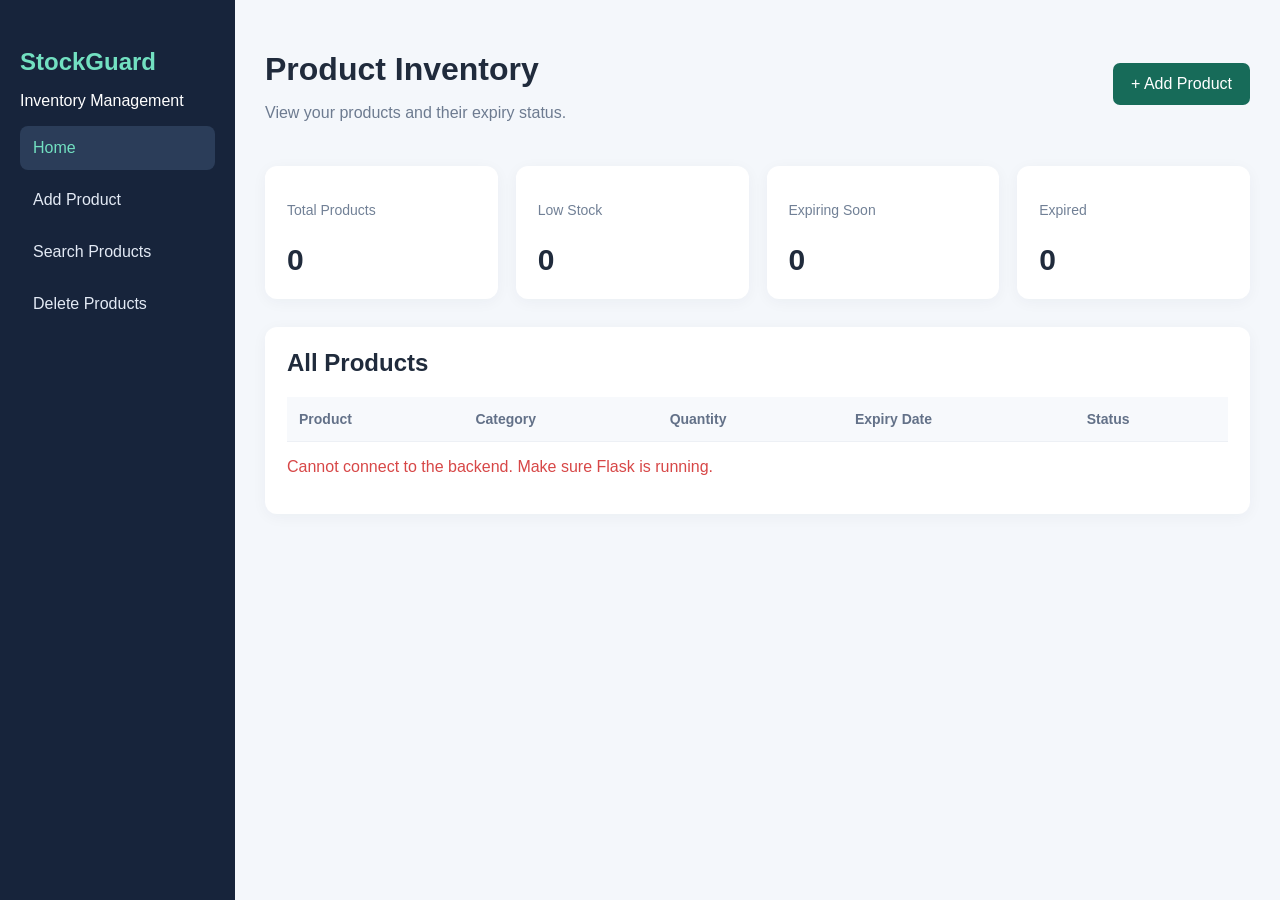
<file: frontend/index.html>
<!DOCTYPE html>
<html lang="en">
<head>
    <meta charset="UTF-8">
    <meta name="viewport" content="width=device-width, initial-scale=1.0">
    <title>StockGuard | Home</title>
    <link rel="stylesheet" href="style.css">
</head>
<body data-page="home">
    <aside class="sidebar">
        <h2>StockGuard</h2>
        <p>Inventory Management</p>
        <nav>
            <a class="active" href="index.html">Home</a>
            <a href="add-product.html">Add Product</a>
            <a href="search.html">Search Products</a>
            <a href="delete.html">Delete Products</a>
        </nav>
    </aside>

    <main class="main-content">
        <header>
            <div>
                <h1>Product Inventory</h1>
                <p>View your products and their expiry status.</p>
            </div>
            <a class="button-link" href="add-product.html">+ Add Product</a>
        </header>

        <section class="stats">
            <div class="stat-card">
                <p>Total Products</p>
                <h2 id="totalProducts">0</h2>
            </div>
            <div class="stat-card">
                <p>Low Stock</p>
                <h2 id="lowStock">0</h2>
            </div>
            <div class="stat-card">
                <p>Expiring Soon</p>
                <h2 id="expiringSoon">0</h2>
            </div>
            <div class="stat-card">
                <p>Expired</p>
                <h2 id="expiredProducts">0</h2>
            </div>
        </section>

        <section class="panel">
            <h2>All Products</h2>
            <div class="table-wrapper">
                <table>
                    <thead>
                        <tr>
                            <th>Product</th>
                            <th>Category</th>
                            <th>Quantity</th>
                            <th>Expiry Date</th>
                            <th>Status</th>
                        </tr>
                    </thead>
                    <tbody id="inventoryBody"></tbody>
                </table>
            </div>
            <p id="message" role="status"></p>
        </section>
    </main>

    <script src="script.js"></script>
</body>
</html>
</file>
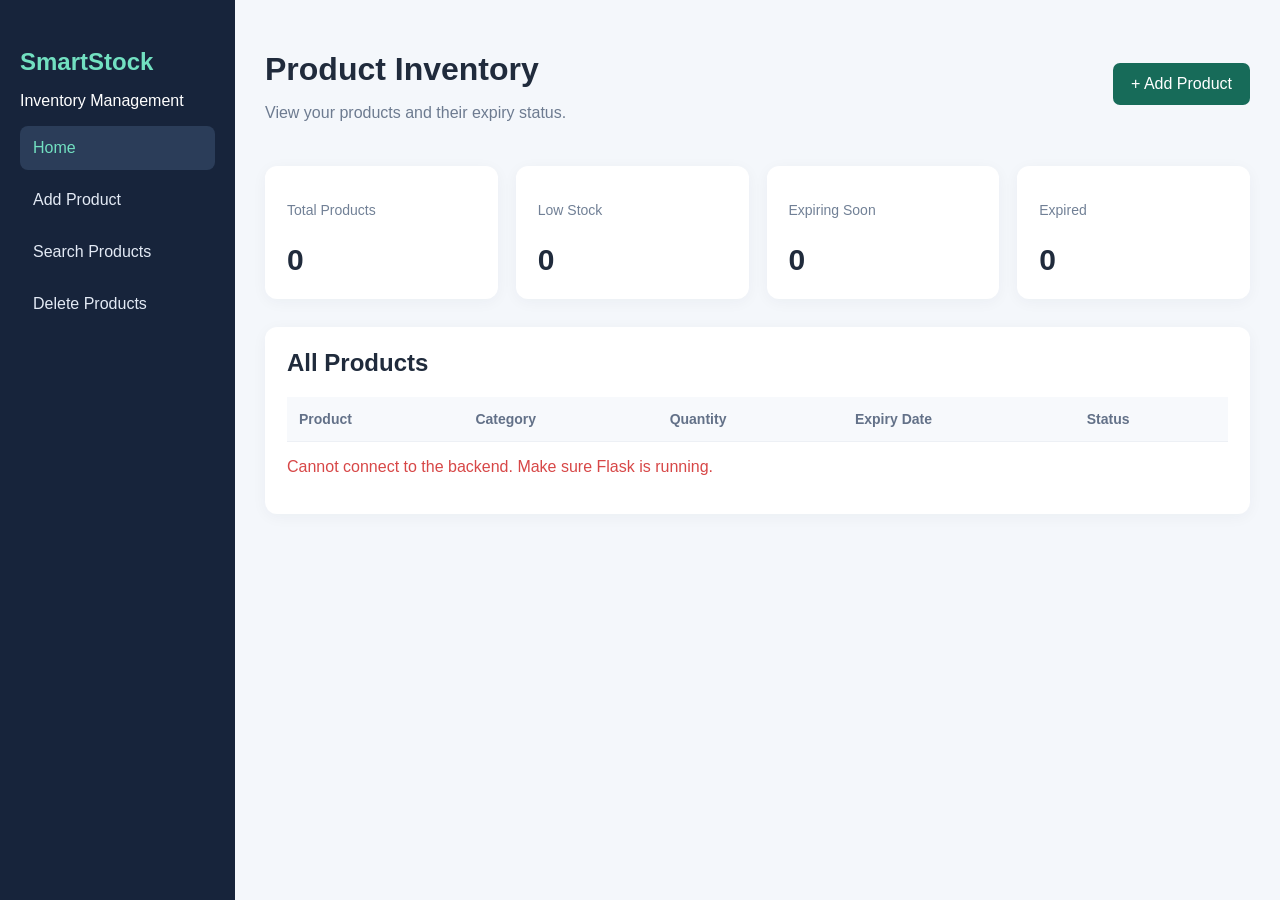
<file: frontened/index.html>
<!DOCTYPE html>
<html lang="en">
<head>
    <meta charset="UTF-8">
    <meta name="viewport" content="width=device-width, initial-scale=1.0">
    <title>SmartStock | Home</title>
    <link rel="stylesheet" href="style.css">
</head>
<body data-page="home">
    <aside class="sidebar">
        <h2>SmartStock</h2>
        <p>Inventory Management</p>
        <nav>
            <a class="active" href="index.html">Home</a>
            <a href="add-product.html">Add Product</a>
            <a href="search.html">Search Products</a>
            <a href="delete.html">Delete Products</a>
        </nav>
    </aside>

    <main class="main-content">
        <header>
            <div>
                <h1>Product Inventory</h1>
                <p>View your products and their expiry status.</p>
            </div>
            <a class="button-link" href="add-product.html">+ Add Product</a>
        </header>

        <section class="stats">
            <div class="stat-card">
                <p>Total Products</p>
                <h2 id="totalProducts">0</h2>
            </div>
            <div class="stat-card">
                <p>Low Stock</p>
                <h2 id="lowStock">0</h2>
            </div>
            <div class="stat-card">
                <p>Expiring Soon</p>
                <h2 id="expiringSoon">0</h2>
            </div>
            <div class="stat-card">
                <p>Expired</p>
                <h2 id="expiredProducts">0</h2>
            </div>
        </section>

        <section class="panel">
            <h2>All Products</h2>
            <div class="table-wrapper">
                <table>
                    <thead>
                        <tr>
                            <th>Product</th>
                            <th>Category</th>
                            <th>Quantity</th>
                            <th>Expiry Date</th>
                            <th>Status</th>
                        </tr>
                    </thead>
                    <tbody id="inventoryBody"></tbody>
                </table>
            </div>
            <p id="message" role="status"></p>
        </section>
    </main>

    <script src="script.js"></script>
</body>
</html>
</file>
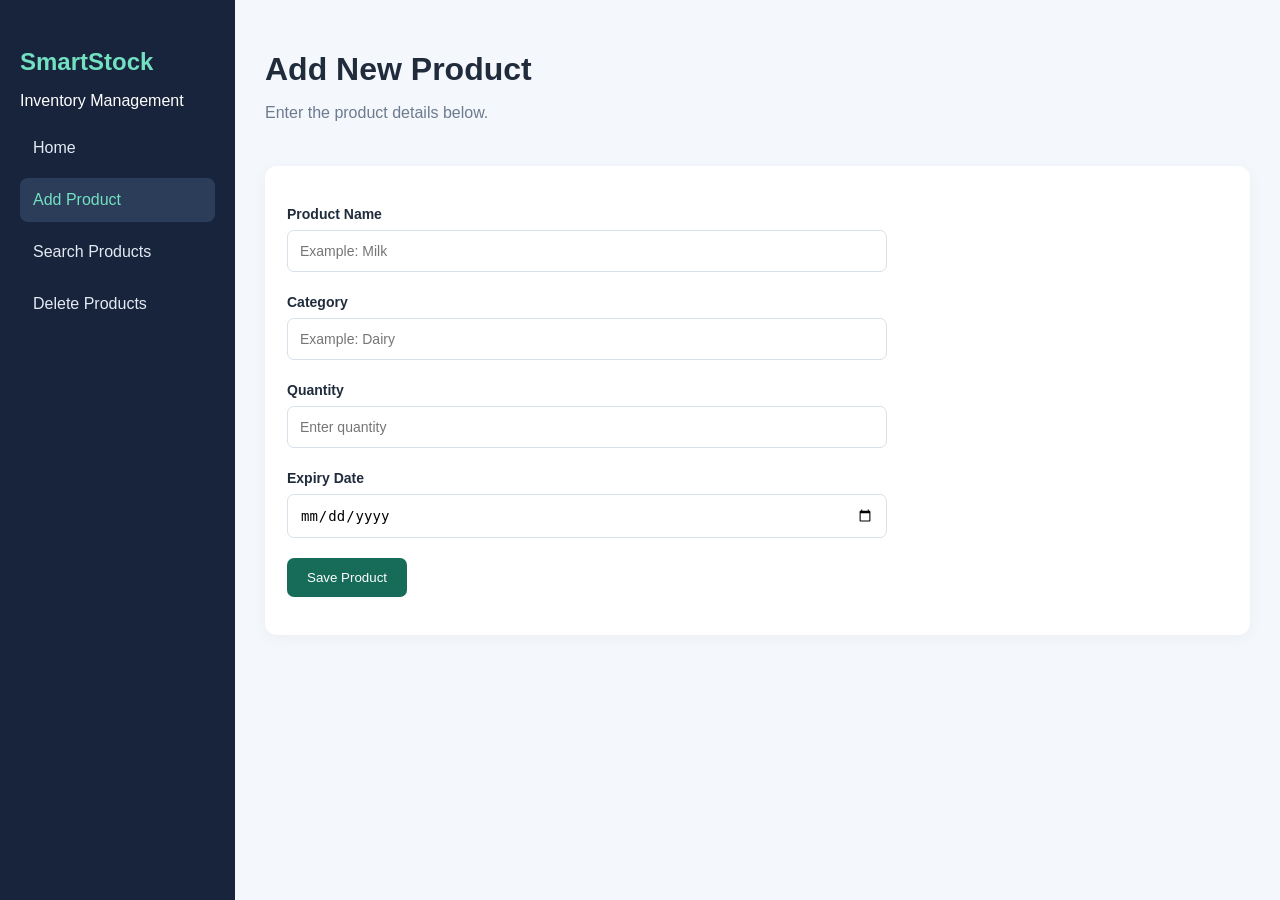
<file: frontend/add-product.html>
<!DOCTYPE html>
<html lang="en">
<head>
    <meta charset="UTF-8">
    <meta name="viewport" content="width=device-width, initial-scale=1.0">
    <title>SmartStock | Add Product</title>
    <link rel="stylesheet" href="style.css">
</head>
<body data-page="add">
    <aside class="sidebar">
        <h2>SmartStock</h2>
        <p>Inventory Management</p>
        <nav>
            <a href="index.html">Home</a>
            <a class="active" href="add-product.html">Add Product</a>
            <a href="search.html">Search Products</a>
            <a href="delete.html">Delete Products</a>
        </nav>
    </aside>

    <main class="main-content">
        <header>
            <div>
                <h1>Add New Product</h1>
                <p>Enter the product details below.</p>
            </div>
        </header>

        <section class="panel">
            <form id="productForm">
                <label for="productName">Product Name</label>
                <input id="productName" required maxlength="100"
                       placeholder="Example: Milk">

                <label for="category">Category</label>
                <input id="category" required maxlength="60"
                       placeholder="Example: Dairy">

                <label for="quantity">Quantity</label>
                <input id="quantity" type="number" min="0"
                       step="1" required placeholder="Enter quantity">

                <label for="expiryDate">Expiry Date</label>
                <input id="expiryDate" type="date" required>

                <button type="submit">Save Product</button>
                <p id="message" role="status"></p>
            </form>
        </section>
    </main>

    <script src="script.js"></script>
</body>
</html>
</file>
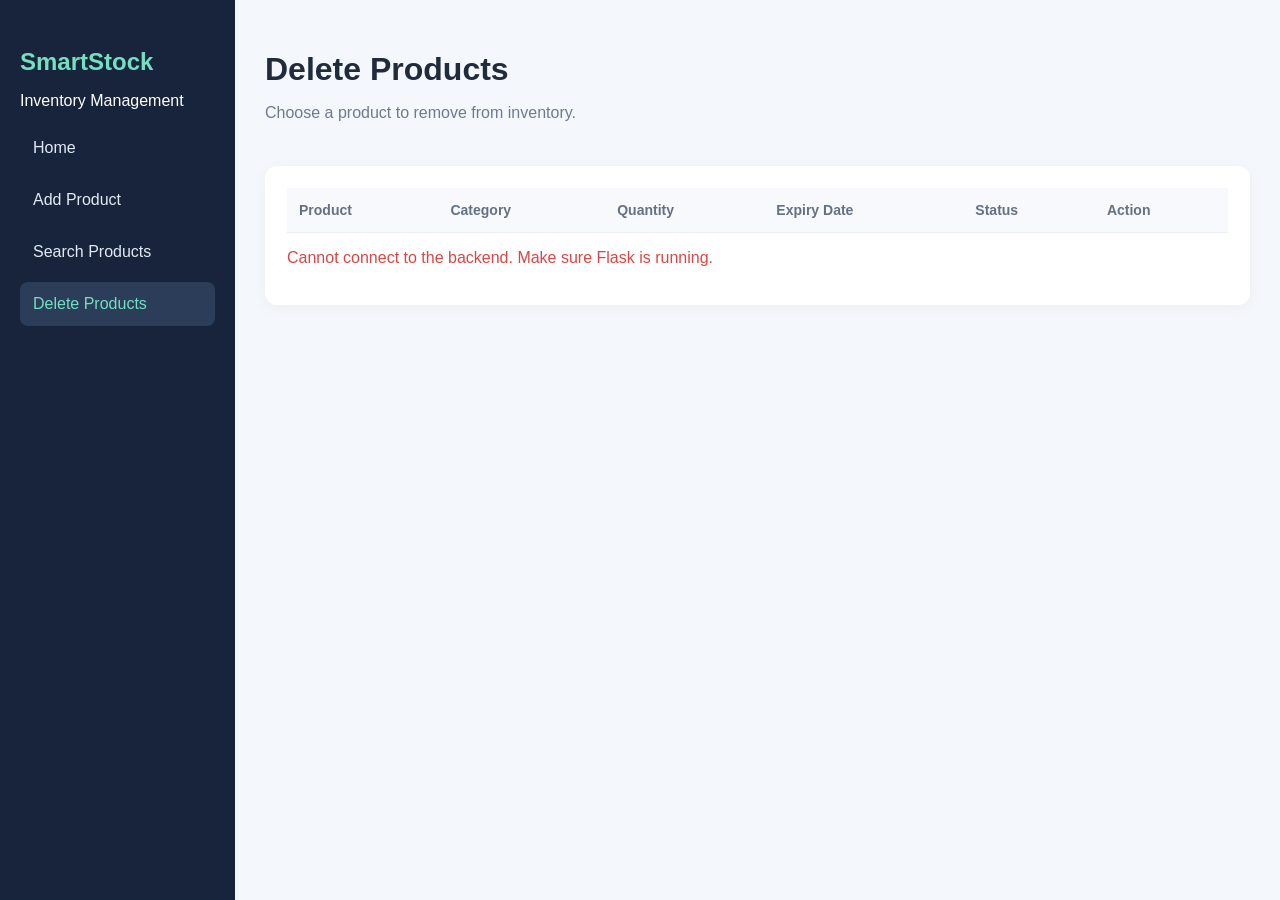
<file: frontend/delete.html>
<!DOCTYPE html>
<html lang="en">
<head>
    <meta charset="UTF-8">
    <meta name="viewport" content="width=device-width, initial-scale=1.0">
    <title>SmartStock | Delete Products</title>
    <link rel="stylesheet" href="style.css">
</head>
<body data-page="delete">
    <aside class="sidebar">
        <h2>SmartStock</h2>
        <p>Inventory Management</p>
        <nav>
            <a href="index.html">Home</a>
            <a href="add-product.html">Add Product</a>
            <a href="search.html">Search Products</a>
            <a class="active" href="delete.html">Delete Products</a>
        </nav>
    </aside>

    <main class="main-content">
        <header>
            <div>
                <h1>Delete Products</h1>
                <p>Choose a product to remove from inventory.</p>
            </div>
        </header>

        <section class="panel">
            <div class="table-wrapper">
                <table>
                    <thead>
                        <tr>
                            <th>Product</th>
                            <th>Category</th>
                            <th>Quantity</th>
                            <th>Expiry Date</th>
                            <th>Status</th>
                            <th>Action</th>
                        </tr>
                    </thead>
                    <tbody id="inventoryBody"></tbody>
                </table>
            </div>
            <p id="message" role="status"></p>
        </section>
    </main>

    <script src="script.js"></script>
</body>
</html>
</file>
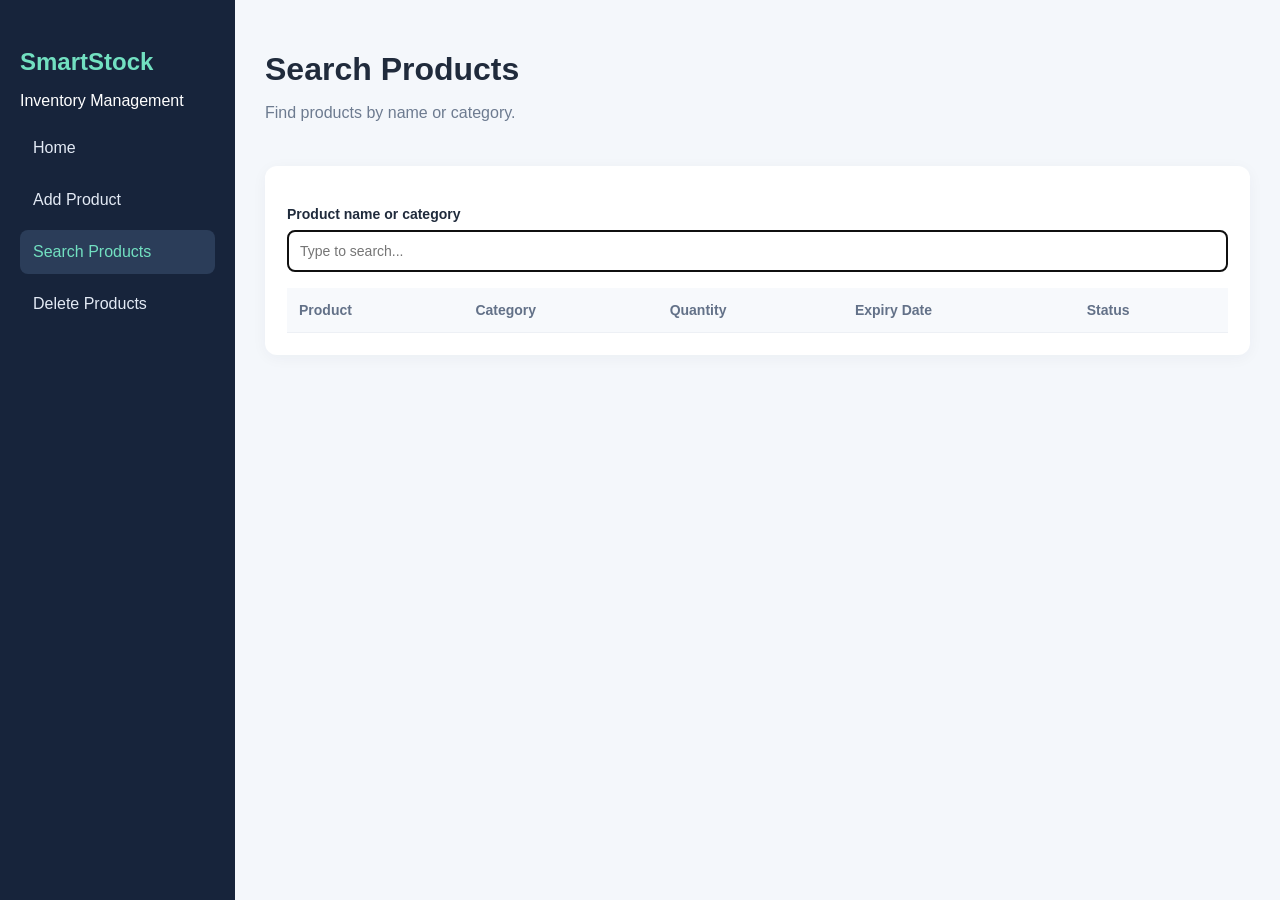
<file: frontend/search.html>
<!DOCTYPE html>
<html lang="en">
<head>
    <meta charset="UTF-8">
    <meta name="viewport" content="width=device-width, initial-scale=1.0">
    <title>SmartStock | Search</title>
    <link rel="stylesheet" href="style.css">
</head>
<body data-page="search">
    <aside class="sidebar">
        <h2>SmartStock</h2>
        <p>Inventory Management</p>
        <nav>
            <a href="index.html">Home</a>
            <a href="add-product.html">Add Product</a>
            <a class="active" href="search.html">Search Products</a>
            <a href="delete.html">Delete Products</a>
        </nav>
    </aside>

    <main class="main-content">
        <header>
            <div>
                <h1>Search Products</h1>
                <p>Find products by name or category.</p>
            </div>
        </header>

        <section class="panel">
            <label for="searchInput">Product name or category</label>
            <input id="searchInput" type="search"
                   placeholder="Type to search..." autofocus>

            <p id="resultCount" aria-live="polite"></p>

            <div class="table-wrapper">
                <table>
                    <thead>
                        <tr>
                            <th>Product</th>
                            <th>Category</th>
                            <th>Quantity</th>
                            <th>Expiry Date</th>
                            <th>Status</th>
                        </tr>
                    </thead>
                    <tbody id="inventoryBody"></tbody>
                </table>
            </div>
        </section>
    </main>

    <script src="script.js"></script>
</body>
</html>
</file>
<file: frontend/style.css>
* {
    box-sizing: border-box;
}

body {
    margin: 0;
    font-family: Arial, sans-serif;
    background: #f4f7fb;
    color: #202b3c;
}

.sidebar {
    position: fixed;
    width: 235px;
    height: 100vh;
    padding: 28px 20px;
    background: #17243b;
    color: white;
}

.sidebar h2 {
    margin-bottom: 6px;
    color: #72e0c1;
}

.tagline {
    color: #aab7cb;
    font-size: 13px;
    margin-bottom: 35px;
}

nav a {
    display: block;
    padding: 13px;
    margin-bottom: 8px;
    border-radius: 8px;
    color: #e3eaf5;
    text-decoration: none;
}

nav a:hover {
    background: #2b3d59;
}

.main-content {
    margin-left: 235px;
    padding: 30px;
}

header,
.section-heading {
    display: flex;
    justify-content: space-between;
    align-items: center;
    gap: 16px;
}

header h1 {
    margin-bottom: 8px;
}

header p {
    color: #6d7b90;
}

.status {
    background: #dff8ef;
    color: #147c61;
    padding: 10px 14px;
    border-radius: 20px;
    font-size: 13px;
}

.stats {
    display: grid;
    grid-template-columns: repeat(4, minmax(0, 1fr));
    gap: 18px;
    margin: 28px 0;
}

.stat-card,
.panel {
    background: white;
    padding: 22px;
    border-radius: 12px;
    box-shadow: 0 3px 15px #17243b0b;
}

.stat-card p {
    color: #718096;
    font-size: 14px;
}

.stat-card h2 {
    font-size: 30px;
    margin-bottom: 0;
}

.warning h2 {
    color: #d18b13;
}

.danger h2 {
    color: #d74747;
}

.panel {
    margin-bottom: 24px;
}

.panel h2 {
    margin-top: 0;
}

.form-grid {
    display: grid;
    grid-template-columns: repeat(2, minmax(0, 1fr));
    gap: 15px;
}

input {
    width: 100%;
    padding: 12px;
    border: 1px solid #d9e0e9;
    border-radius: 7px;
    font-size: 14px;
    min-width: 0;
}

button {
    margin-top: 16px;
    padding: 12px 20px;
    background: #176b59;
    color: white;
    border: none;
    border-radius: 7px;
    cursor: pointer;
}

button:hover {
    background: #105241;
}

.section-heading {
    margin-bottom: 18px;
}

.section-heading input {
    max-width: 260px;
}

.table-wrapper {
    overflow-x: auto;
}

table {
    width: 100%;
    border-collapse: collapse;
    white-space: nowrap;
}

th,
td {
    text-align: left;
    padding: 14px 12px;
    border-bottom: 1px solid #edf0f5;
    font-size: 14px;
}

th {
    background: #f7f9fc;
    color: #637188;
}

.empty {
    text-align: center;
    color: #718096;
    padding: 28px;
}

footer {
    text-align: center;
    padding: 20px;
    color: #7a8798;
    font-size: 13px;
}

@media (max-width: 1000px) {
    .stats {
        grid-template-columns: repeat(2, minmax(0, 1fr));
    }
}

@media (max-width: 650px) {
    .sidebar {
        position: static;
        width: 100%;
        height: auto;
    }

    .sidebar nav {
        display: flex;
        flex-wrap: wrap;
    }

    .main-content {
        margin-left: 0;
        padding: 16px;
    }

    header,
    .section-heading {
        align-items: stretch;
        flex-direction: column;
    }

    .form-grid {
        grid-template-columns: 1fr;
    }

    .section-heading input {
        max-width: none;
    }
}

.sidebar nav a.active {
    background: #2b3d59;
    color: #72e0c1;
}

.main-content header {
    margin-bottom: 28px;
}

.button-link {
    display: inline-block;
    padding: 12px 18px;
    background: #176b59;
    color: white;
    text-decoration: none;
    border-radius: 7px;
}

.button-link:hover {
    background: #105241;
}

#productForm {
    max-width: 600px;
}

#productForm label,
.panel > label {
    display: block;
    margin: 18px 0 8px;
    font-weight: bold;
    font-size: 14px;
}

#productForm input {
    margin-bottom: 4px;
}

.status-expired {
    color: #d74747;
    font-weight: bold;
}

.status-warning {
    color: #d18b13;
    font-weight: bold;
}

.status-safe {
    color: #147c61;
    font-weight: bold;
}

.delete-button {
    margin: 0;
    background: #d74747;
}

.delete-button:hover {
    background: #a92f2f;
}

#message {
    margin-top: 16px;
}
</file>
<file: frontened/style.css>
* {
    box-sizing: border-box;
}

body {
    margin: 0;
    font-family: Arial, sans-serif;
    background: #f4f7fb;
    color: #202b3c;
}

.sidebar {
    position: fixed;
    width: 235px;
    height: 100vh;
    padding: 28px 20px;
    background: #17243b;
    color: white;
}

.sidebar h2 {
    margin-bottom: 6px;
    color: #72e0c1;
}

.tagline {
    color: #aab7cb;
    font-size: 13px;
    margin-bottom: 35px;
}

nav a {
    display: block;
    padding: 13px;
    margin-bottom: 8px;
    border-radius: 8px;
    color: #e3eaf5;
    text-decoration: none;
}

nav a:hover {
    background: #2b3d59;
}

.main-content {
    margin-left: 235px;
    padding: 30px;
}

header,
.section-heading {
    display: flex;
    justify-content: space-between;
    align-items: center;
    gap: 16px;
}

header h1 {
    margin-bottom: 8px;
}

header p {
    color: #6d7b90;
}

.status {
    background: #dff8ef;
    color: #147c61;
    padding: 10px 14px;
    border-radius: 20px;
    font-size: 13px;
}

.stats {
    display: grid;
    grid-template-columns: repeat(4, minmax(0, 1fr));
    gap: 18px;
    margin: 28px 0;
}

.stat-card,
.panel {
    background: white;
    padding: 22px;
    border-radius: 12px;
    box-shadow: 0 3px 15px #17243b0b;
}

.stat-card p {
    color: #718096;
    font-size: 14px;
}

.stat-card h2 {
    font-size: 30px;
    margin-bottom: 0;
}

.warning h2 {
    color: #d18b13;
}

.danger h2 {
    color: #d74747;
}

.panel {
    margin-bottom: 24px;
}

.panel h2 {
    margin-top: 0;
}

.form-grid {
    display: grid;
    grid-template-columns: repeat(2, minmax(0, 1fr));
    gap: 15px;
}

input {
    width: 100%;
    padding: 12px;
    border: 1px solid #d9e0e9;
    border-radius: 7px;
    font-size: 14px;
    min-width: 0;
}

button {
    margin-top: 16px;
    padding: 12px 20px;
    background: #176b59;
    color: white;
    border: none;
    border-radius: 7px;
    cursor: pointer;
}

button:hover {
    background: #105241;
}

.section-heading {
    margin-bottom: 18px;
}

.section-heading input {
    max-width: 260px;
}

.table-wrapper {
    overflow-x: auto;
}

table {
    width: 100%;
    border-collapse: collapse;
    white-space: nowrap;
}

th,
td {
    text-align: left;
    padding: 14px 12px;
    border-bottom: 1px solid #edf0f5;
    font-size: 14px;
}

th {
    background: #f7f9fc;
    color: #637188;
}

.empty {
    text-align: center;
    color: #718096;
    padding: 28px;
}

footer {
    text-align: center;
    padding: 20px;
    color: #7a8798;
    font-size: 13px;
}

@media (max-width: 1000px) {
    .stats {
        grid-template-columns: repeat(2, minmax(0, 1fr));
    }
}

@media (max-width: 650px) {
    .sidebar {
        position: static;
        width: 100%;
        height: auto;
    }

    .sidebar nav {
        display: flex;
        flex-wrap: wrap;
    }

    .main-content {
        margin-left: 0;
        padding: 16px;
    }

    header,
    .section-heading {
        align-items: stretch;
        flex-direction: column;
    }

    .form-grid {
        grid-template-columns: 1fr;
    }

    .section-heading input {
        max-width: none;
    }
}

.sidebar nav a.active {
    background: #2b3d59;
    color: #72e0c1;
}

.main-content header {
    margin-bottom: 28px;
}

.button-link {
    display: inline-block;
    padding: 12px 18px;
    background: #176b59;
    color: white;
    text-decoration: none;
    border-radius: 7px;
}

.button-link:hover {
    background: #105241;
}

#productForm {
    max-width: 600px;
}

#productForm label,
.panel > label {
    display: block;
    margin: 18px 0 8px;
    font-weight: bold;
    font-size: 14px;
}

#productForm input {
    margin-bottom: 4px;
}

.status-expired {
    color: #d74747;
    font-weight: bold;
}

.status-warning {
    color: #d18b13;
    font-weight: bold;
}

.status-safe {
    color: #147c61;
    font-weight: bold;
}

.delete-button {
    margin: 0;
    background: #d74747;
}

.delete-button:hover {
    background: #a92f2f;
}

#message {
    margin-top: 16px;
}
</file>
